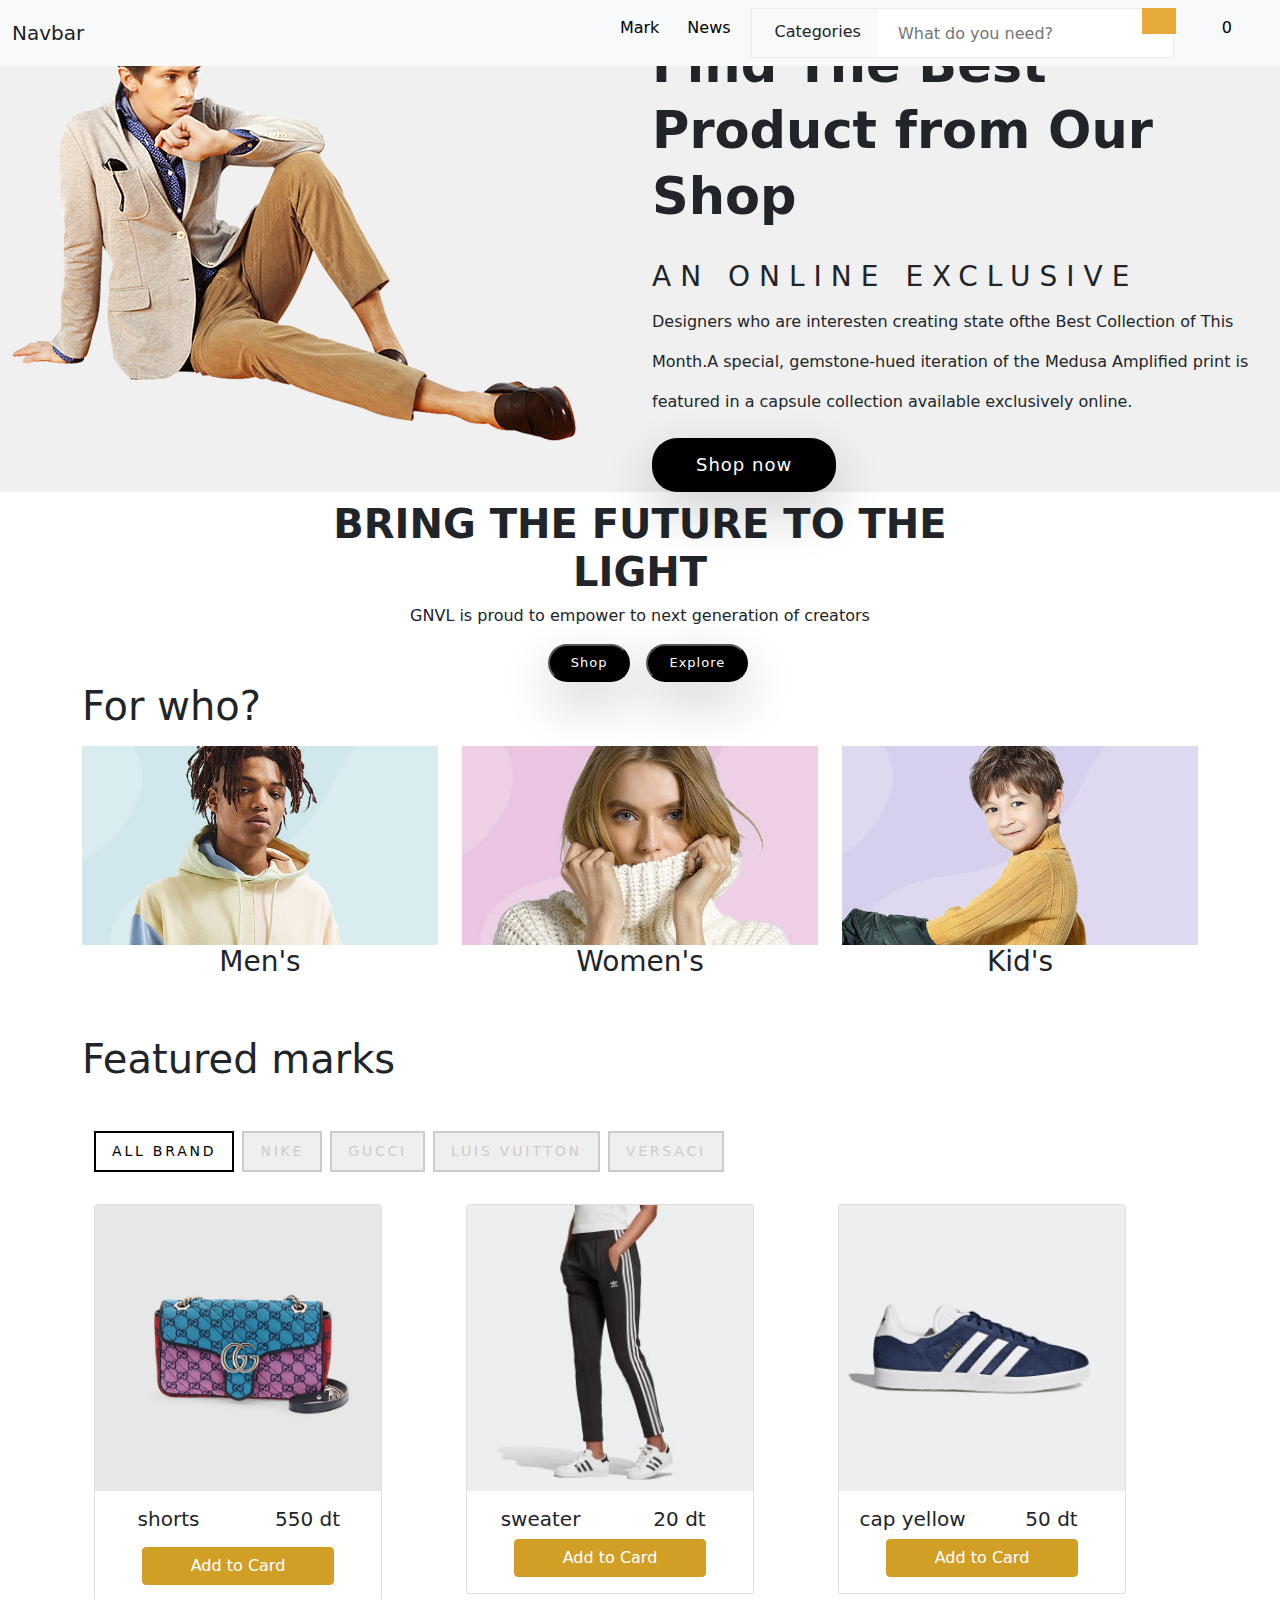
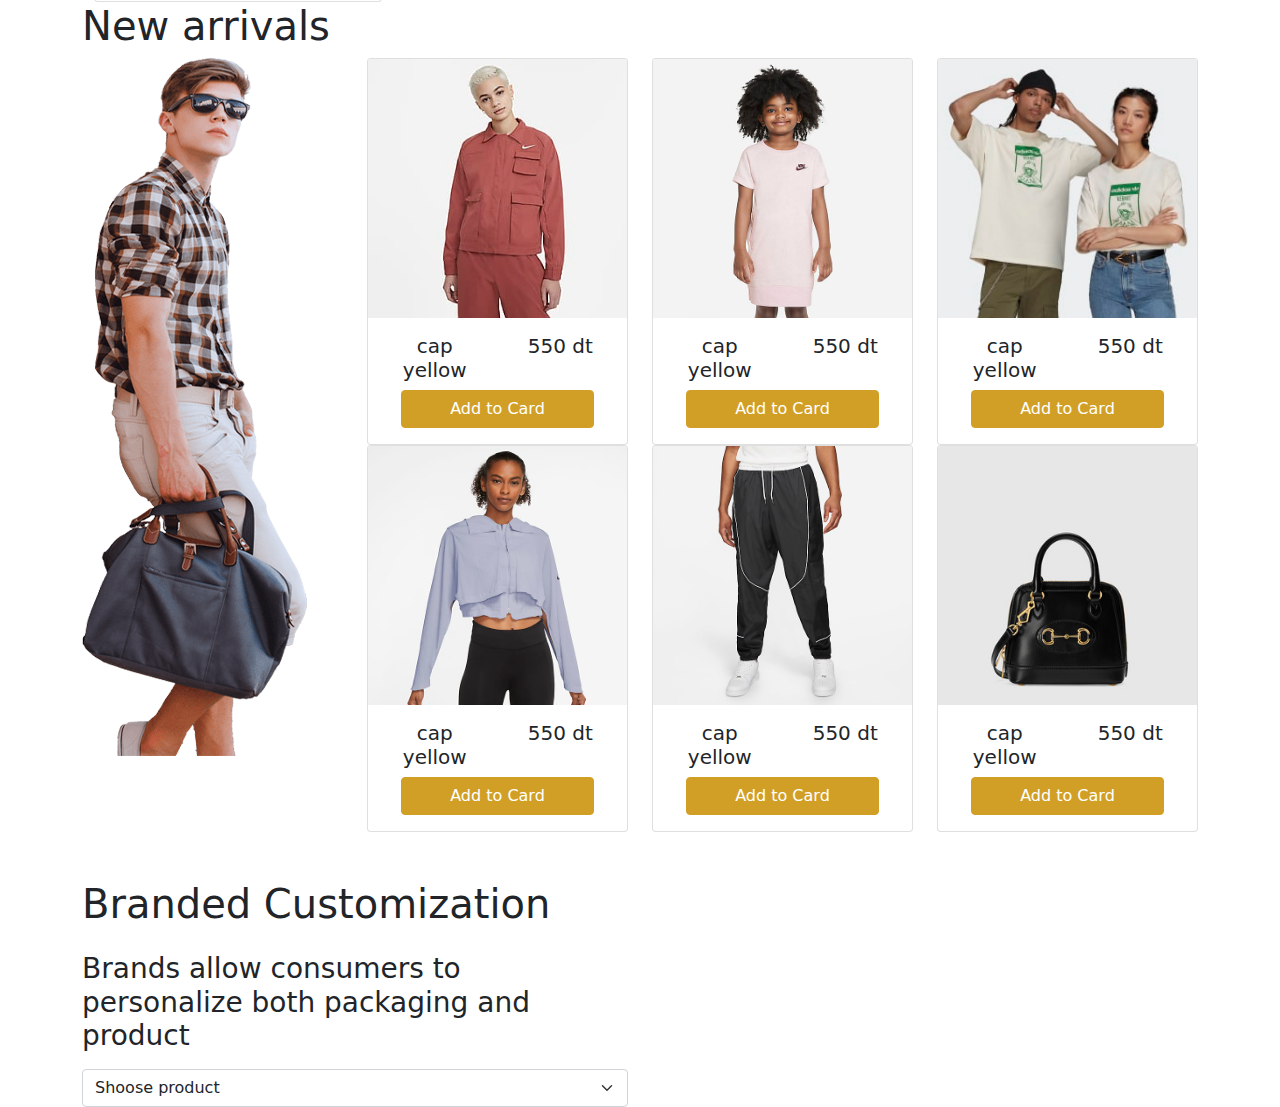
<file: index.html>
<!DOCTYPE html>
<html lang="en">
  <head>
    <meta charset="UTF-8" />
    <meta http-equiv="X-UA-Compatible" content="IE=edge" />
    <meta name="viewport" content="width=device-width, initial-scale=1.0" />
    <title>Shopping Card</title>
    <link rel="stylesheet" href="./bootstrap/bootstrap.css" />
    <link
      rel="stylesheet"
      href="https://cdnjs.cloudflare.com/ajax/libs/font-awesome/5.15.3/css/all.min.css"
      integrity="sha512-iBBXm8fW90+nuLcSKlbmrPcLa0OT92xO1BIsZ+ywDWZCvqsWgccV3gFoRBv0z+8dLJgyAHIhR35VZc2oM/gI1w=="
      crossorigin="anonymous"
    />
    <link
      rel="shortcut icon"
      href="./image/shopping-cart-solid.svg"
      type="image/x-icon"
    />
    <link rel="stylesheet" href="style.css" />
  </head>
  <body>
    <header>
      <!----------------------- Start Navbar ------------------->
      <nav class="navbar navbar-expand-lg navbar-light bg-light fixed-top">
        <div class="container-fluid">
          <a class="navbar-brand" href="#">Navbar</a>
          <button
            class="navbar-toggler"
            type="button"
            data-bs-toggle="collapse"
            data-bs-target="#navbarNavAltMarkup"
            aria-controls="navbarNavAltMarkup"
            aria-expanded="false"
            aria-label="Toggle navigation"
          >
            <span class="navbar-toggler-icon"></span>
          </button>
          <div class="collapse navbar-collapse" id="navbarNavAltMarkup">
            <div class="navbar-nav ms-auto">
              <a class="nav-link active" aria-current="page" href="#">Mark</a>
              <a class="nav-link linkk" aria-current="page" href="#">News</a>

              <div class="advanced-search">
                <button type="button" class="category-btn">Categories</button>
                <div class="input-group">
                  <input type="text" placeholder="What do you need?" />
                  <button type="button">
                    <i class="fas fa-search"></i>
                  </button>
                </div>
              </div>

              <a class="nav-link linnk" href="#"
                ><i class="fas fa-heart"></i
              ></a>
              <a class="nav-link linnk" href="shop.html"
                ><i class="fas fa-shopping-cart"></i> <span>0</span></a
              >
              <a class="nav-link linnk" href="#"
                ><i class="fas fa-user-circle"></i
              ></a>
            </div>
          </div>
        </div>
      </nav>
      <!----------------------- End Navbar ------------------->
    </header>
    <main>
      <!---------------------------------- Start Section one  ---------------------->
      <div class="container-fluid box-one">
        <div class="row">
          <div class="col-md-6 col-sm-12 col-12">
            <img
              class="img-1 image-fluid"
              src="./image/latest-man.png"
              alt=""
            />
          </div>
          <div class="col-md-6 item-one">
            <h1>Find The Best Product from Our Shop</h1>
            <h3>AN ONLINE EXCLUSIVE</h3>
            <p>
              Designers who are interesten creating state ofthe Best Collection
              of This Month.A special, gemstone-hued iteration of the Medusa
              Amplified print is featured in a capsule collection available
              exclusively online.
            </p>
            <a href="#" class="black-btn">Shop now</a>
          </div>
        </div>
      </div>
      <!---------------------------------- End Section one  ------------------------>

      <!---------------------------------- Start Section two  ------------------------>
      <div class="container">
        <div class="col-md-12 col-sm-12 col-12 text-center title-one mt-2">
          <h1>
            BRING THE FUTURE TO THE <br />
            LIGHT
          </h1>
          <p>GNVL is proud to empower to next generation of creators</p>
          <div class="d-flex justify-content-center">
            <button class="black-btn explore">Shop</button>

            <button class="black-btn explore">Explore</button>
          </div>
        </div>
      </div>
      <!---------------------------------- End Section two  ------------------------>
      <!---------------------------------- Start Section three  ---------------------->
      <div class="container">
        <div class="col-ms-12 mb-3">
          <h1>For who?</h1>
        </div>
        <div class="row text-center">
          <div class="col-md-4">
            <img src="./image/banner-1.jpg" class="image-fluid w-100" alt="" />
            <h3>Men's</h3>
          </div>
          <div class="col-md-4">
            <img src="./image/banner-2.jpg" class="image-fluid w-100" alt="" />
            <h3>Women's</h3>
          </div>
          <div class="col-md-4">
            <img src="./image/banner-3.jpg" class="image-fluid w-100" alt="" />
            <h3>Kid's</h3>
          </div>
        </div>
      </div>
      <!---------------------------------- End Section  three --------------------->
      <!---------------------------------- Start Section  four --------------------->
      <div class="container">
        <div class="col-md-12 my-5">
          <h1>Featured marks</h1>
        </div>
      </div>
      <!----------------------Start brand------------>
      <div class="container text-align-center">
        <div class="container">
          <ul
            class="nav nav-pills site-tab-nav mb-3"
            id="pills-tab"
            role="tablist"
          >
            <li class="nav-item me-2" role="presentation">
              <button
                class="nav-link active mb-3"
                id="pills-all"
                data-bs-toggle="pill"
                data-bs-target="#pills-alll"
                type="button"
                role="tab"
                aria-controls="pills-home"
                aria-selected="true"
              >
                All brand
              </button>
            </li>
            <li class="nav-item me-2" role="presentation">
              <button
                class="nav-link mb-3"
                id="pills-nike"
                data-bs-toggle="pill"
                data-bs-target="#pills-nikee"
                type="button"
                role="tab"
                aria-controls="pills-profile"
                aria-selected="false"
              >
                Nike
              </button>
            </li>
            <li class="nav-item" role="presentation">
              <button
                class="nav-link me-2 mb-3"
                id="pills-gucci"
                data-bs-toggle="pill"
                data-bs-target="#pills-guccii"
                type="button"
                role="tab"
                aria-controls="pills-contact"
                aria-selected="false"
              >
                Gucci
              </button>
            </li>
            <li class="nav-item" role="presentation">
              <button
                class="nav-link me-2 mb-3"
                id="pills-luis"
                data-bs-toggle="pill"
                data-bs-target="#pills-luiss"
                type="button"
                role="tab"
                aria-controls="pills-contact"
                aria-selected="false"
              >
                Luis Vuitton
              </button>
            </li>
            <li class="nav-item" role="presentation">
              <button
                class="nav-link mb-3"
                id="pills-versaci"
                data-bs-toggle="pill"
                data-bs-target="#pills-versacii"
                type="button"
                role="tab"
                aria-controls="pills-contact"
                aria-selected="false"
              >
                Versaci
              </button>
            </li>
          </ul>
          <!-------------------Start brand  --------------->
          <div class="tab-content" id="pills-tabContent">
            <!-------------------------Start all Brand  ---------->
            <div
              class="tab-pane fade show active"
              id="pills-alll"
              role="tabpanel"
              aria-labelledby="pills-all"
            >
              <div class="row">
                <!-- ---card 1 ---->
                <div class="col-md-4">
                  <!-- card 1 -->
                  <div class="card" style="width: 18rem">
                    <img
                      src="./image/360_443497_2UZIN_4165_001_100_0000_Light-Sac-paule-GGMarmont-Multicolor-petite-taille.jpg"
                      class="card-img-top"
                      alt="..."
                    />
                    <div class="card-body text-center">
                      <div class="row">
                        <div class="col-md-6">
                          <h5 class="card-title">shorts</h5>
                        </div>
                        <div class="col-md-6">
                          <h5 class="card-title">550 dt</h5>
                        </div>
                      </div>

                      <a href="#" class="btn btn-brand mt-2 px-5 add-cart"
                        >Add to Card</a
                      >
                    </div>
                  </div>
                </div>
                <!-----Card 2  -->
                <div class="col-md-4">
                  <!-- card 1 -->
                  <div class="card" style="width: 18rem">
                    <img
                      src="./image/Pantalon_de_survetement_Primeblue_SST_Noir_GD2361_21_model.jpg"
                      class="card-img-top"
                      alt="..."
                    />
                    <div class="card-body text-center">
                      <div class="row">
                        <div class="col-md-6">
                          <h5 class="card-title">sweater</h5>
                        </div>
                        <div class="col-md-6">
                          <h5 class="card-title">20 dt</h5>
                        </div>
                      </div>

                      <a href="#" class="btn btn-brand px-5 add-cart"
                        >Add to Card</a
                      >
                    </div>
                  </div>
                </div>
                <!-- --card 3 -->
                <div class="col-md-4">
                  <!-- card 1 -->
                  <div class="card" style="width: 18rem">
                    <img
                      src="./image/Chaussure_Gazelle_Bleu_BB5478_01_standard.png"
                      class="card-img-top"
                      alt="..."
                    />
                    <div class="card-body text-center">
                      <div class="row">
                        <div class="col-md-6">
                          <h5 class="card-title">cap yellow</h5>
                        </div>
                        <div class="col-md-6">
                          <h5 class="card-title">50 dt</h5>
                        </div>
                      </div>

                      <a href="#" class="btn btn-brand px-5 add-cart"
                        >Add to Card</a
                      >
                    </div>
                  </div>
                </div>
              </div>
            </div>
            <!-------------------------end all Brand  ---------->
            <!-------------------------Start Nike Brand  ---------->
            <div
              class="tab-pane fade"
              id="pills-nikee"
              role="tabpanel"
              aria-labelledby="pills-nike"
            >
              <div class="row">
                <!-- ---card 1 ---->
                <div class="col-md-4">
                  <!-- card 1 -->
                  <div class="card" style="width: 18rem">
                    <img
                      src="./image/product1.png"
                      class="card-img-top"
                      alt="..."
                    />
                    <div class="card-body text-center">
                      <div class="row">
                        <div class="col-md-6">
                          <h5 class="card-title">shorts</h5>
                        </div>
                        <div class="col-md-6">
                          <h5 class="card-title">550 dt</h5>
                        </div>
                      </div>

                      <a href="#" class="btn btn-brand mt-2 px-5"
                        >Add to Card</a
                      >
                    </div>
                  </div>
                </div>
                <!-----Card 2  -->
                <div class="col-md-4">
                  <!-- card 1 -->
                  <div class="card" style="width: 18rem">
                    <img
                      src="./image/product2.png"
                      class="card-img-top"
                      alt="..."
                    />
                    <div class="card-body text-center">
                      <div class="row">
                        <div class="col-md-6">
                          <h5 class="card-title">sweater</h5>
                        </div>
                        <div class="col-md-6">
                          <h5 class="card-title">550 dt</h5>
                        </div>
                      </div>

                      <a href="#" class="btn btn-brand mt-2 px-5"
                        >Add to Card</a
                      >
                    </div>
                  </div>
                </div>
                <!-- --card 3 -->
                <div class="col-md-4">
                  <!-- card 1 -->
                  <div class="card" style="width: 18rem">
                    <img
                      src="./image/product-5.jpg"
                      class="card-img-top"
                      alt="..."
                    />
                    <div class="card-body text-center">
                      <div class="row">
                        <div class="col-md-6">
                          <h5 class="card-title">cap yellow</h5>
                        </div>
                        <div class="col-md-6">
                          <h5 class="card-title">550 dt</h5>
                        </div>
                      </div>

                      <a href="#" class="btn btn-brand px-5">Add to Card</a>
                    </div>
                  </div>
                </div>
              </div>
            </div>
            <!-------------------------End Nike Brand  ---------->
            <!-------------------------Start gucci Brand  ---------->
            <div
              class="tab-pane fade"
              id="pills-guccii"
              role="tabpanel"
              aria-labelledby="pills-gucci"
            >
              <div class="row">
                <!-- ---card 1 ---->
                <div class="col-md-4">
                  <!-- card 1 -->
                  <div class="card" style="width: 18rem">
                    <img
                      src="./image/product-6.jpg"
                      class="card-img-top"
                      alt="..."
                    />
                    <div class="card-body text-center">
                      <div class="row">
                        <div class="col-md-6">
                          <h5 class="card-title">shorts</h5>
                        </div>
                        <div class="col-md-6">
                          <h5 class="card-title">550 dt</h5>
                        </div>
                      </div>

                      <a href="#" class="btn btn-brand mt-2 px-5"
                        >Add to Card</a
                      >
                    </div>
                  </div>
                </div>
                <!-----Card 2  -->
                <div class="col-md-4">
                  <!-- card 1 -->
                  <div class="card" style="width: 18rem">
                    <img
                      src="./image/man-3.jpg"
                      class="card-img-top"
                      alt="..."
                    />
                    <div class="card-body text-center">
                      <div class="row">
                        <div class="col-md-6">
                          <h5 class="card-title">sweater</h5>
                        </div>
                        <div class="col-md-6">
                          <h5 class="card-title">550 dt</h5>
                        </div>
                      </div>

                      <a href="#" class="btn btn-brand px-5">Add to Card</a>
                    </div>
                  </div>
                </div>
                <!-- --card 3 -->
                <div class="col-md-4">
                  <!-- card 1 -->
                  <div class="card" style="width: 18rem">
                    <img
                      src="./image/popular2.png"
                      class="card-img-top"
                      alt="..."
                    />
                    <div class="card-body text-center">
                      <div class="row">
                        <div class="col-md-6">
                          <h5 class="card-title">cap yellow</h5>
                        </div>
                        <div class="col-md-6">
                          <h5 class="card-title">550 dt</h5>
                        </div>
                      </div>

                      <a href="#" class="btn btn-brand px-5">Add to Card</a>
                    </div>
                  </div>
                </div>
              </div>
            </div>
            <!-------------------------End gucci Brand  ---------->
            <!-------------------------Start luis Brand  ---------->
            <div
              class="tab-pane fade"
              id="pills-luiss"
              role="tabpanel"
              aria-labelledby="pills-luis"
            >
              <div class="row">
                <!-- ---card 1 ---->
                <div class="col-md-4">
                  <!-- card 1 -->
                  <div class="card" style="width: 18rem">
                    <img
                      src="./image/man-1.jpg"
                      class="card-img-top"
                      alt="..."
                    />
                    <div class="card-body text-center">
                      <div class="row">
                        <div class="col-md-6">
                          <h5 class="card-title">shorts</h5>
                        </div>
                        <div class="col-md-6">
                          <h5 class="card-title">550 dt</h5>
                        </div>
                      </div>

                      <a href="#" class="btn btn-brand mt-2 px-5"
                        >Add to Card</a
                      >
                    </div>
                  </div>
                </div>
                <!-----Card 2  -->
                <div class="col-md-4">
                  <!-- card 1 -->
                  <div class="card" style="width: 18rem">
                    <img
                      src="./image/man-4.jpg"
                      class="card-img-top"
                      alt="..."
                    />
                    <div class="card-body text-center">
                      <div class="row">
                        <div class="col-md-6">
                          <h5 class="card-title">sweater</h5>
                        </div>
                        <div class="col-md-6">
                          <h5 class="card-title">550 dt</h5>
                        </div>
                      </div>

                      <a href="#" class="btn btn-brand mt-2 px-5"
                        >Add to Card</a
                      >
                    </div>
                  </div>
                </div>
                <!-- --card 3 -->
                <div class="col-md-4">
                  <!-- card 1 -->
                  <div class="card" style="width: 18rem">
                    <img
                      src="./image/women-4.jpg"
                      class="card-img-top"
                      alt="..."
                    />
                    <div class="card-body text-center">
                      <div class="row">
                        <div class="col-md-6">
                          <h5 class="card-title">cap yellow</h5>
                        </div>
                        <div class="col-md-6">
                          <h5 class="card-title">550 dt</h5>
                        </div>
                      </div>

                      <a href="#" class="btn btn-brand px-5">Add to Card</a>
                    </div>
                  </div>
                </div>
              </div>
            </div>
            <!-------------------------End luis Brand  ---------->
            <!-------------------------Start versaci Brand  ---------->
            <div
              class="tab-pane fade"
              id="pills-versacii"
              role="tabpanel"
              aria-labelledby="pills-versaci"
            >
              <div class="row">
                <!-- ---card 1 ---->
                <div class="col-md-4">
                  <!-- card 1 -->
                  <div class="card" style="width: 22rem">
                    <img
                      src="./image/air-max-2090-womens-shoe-nk9ZbX.jfif"
                      class="card-img-top"
                      alt="..."
                    />
                    <div class="card-body text-center">
                      <div class="row">
                        <div class="col-md-6">
                          <h5 class="card-title">shorts</h5>
                        </div>
                        <div class="col-md-6">
                          <h5 class="card-title">550 dt</h5>
                        </div>
                      </div>

                      <a href="#" class="btn btn-brand mt-2 px-5"
                        >Add to Card</a
                      >
                    </div>
                  </div>
                </div>
                <!-----Card 2  -->
                <div class="col-md-4">
                  <!-- card 1 -->
                  <div class="card" style="width: 18rem">
                    <img
                      src="./image/man-2.jpg"
                      class="card-img-top"
                      alt="..."
                    />
                    <div class="card-body text-center">
                      <div class="row">
                        <div class="col-md-6">
                          <h5 class="card-title">sweater</h5>
                        </div>
                        <div class="col-md-6">
                          <h5 class="card-title">550 dt</h5>
                        </div>
                      </div>

                      <a href="#" class="btn btn-brand mt-2 px-5"
                        >Add to Card</a
                      >
                    </div>
                  </div>
                </div>
                <!-- --card 3 -->
                <div class="col-md-4">
                  <!-- card 1 -->
                  <div class="card" style="width: 18rem">
                    <img
                      src="./image/women-1.jpg"
                      class="card-img-top"
                      alt="..."
                    />
                    <div class="card-body text-center">
                      <div class="row">
                        <div class="col-md-6">
                          <h5 class="card-title">cap yellow</h5>
                        </div>
                        <div class="col-md-6">
                          <h5 class="card-title">550 dt</h5>
                        </div>
                      </div>

                      <a href="#" class="btn btn-brand px-5">Add to Card</a>
                    </div>
                  </div>
                </div>
              </div>
            </div>
            <!-------------------------End versaci Brand  ---------->
          </div>
          <!-------------------Start brand  --------------->
          <!-- --------------------------------------End Tabs --------------------->
        </div>
      </div>
      <!---------------------------------- End Section  four --------------------->
      <!---------------------------------- Start Section  five --------------------->
      <div class="container">
        <div class="col-md-12 col-sm-12 col-12">
          <h1>New arrivals</h1>
        </div>
        <div class="row">
          <div class="col-md-3">
            <img src="./image/card-man.png" alt="" />
          </div>
          <div class="col-md-9">
            <div class="row">
              <div class="col-md-4 col-sm-12 col-12">
                <!-- card 1 -->
                <div class="card">
                  <img
                    src="./image/sportswear-swoosh-womens-woven-jacket-1b4wg6.jfif"
                    class="card-img-top w-100"
                    alt="..."
                  />
                  <div class="card-body text-center">
                    <div class="row">
                      <div class="col-md-6">
                        <h5 class="card-title">cap yellow</h5>
                      </div>
                      <div class="col-md-6">
                        <h5 class="card-title">550 dt</h5>
                      </div>
                    </div>

                    <a href="#" class="btn btn-brand px-5">Add to Card</a>
                  </div>
                </div>
                <!-- -----------Card 2------ -->
                <div class="card">
                  <img
                    src="./image/run-division-womens-transform-running-jacket-M2fn7X.jfif"
                    class="card-img-top w-100"
                    alt="..."
                  />
                  <div class="card-body text-center">
                    <div class="row">
                      <div class="col-md-6">
                        <h5 class="card-title">cap yellow</h5>
                      </div>
                      <div class="col-md-6">
                        <h5 class="card-title">550 dt</h5>
                      </div>
                    </div>

                    <a href="#" class="btn btn-brand px-5">Add to Card</a>
                  </div>
                </div>
                <!-- ----------------end card 2 -->
              </div>
              <div class="col-md-4 col-sm-12 col-12">
                <!-- card 1 -->
                <div class="card">
                  <img
                    src="./image/sportswear-little-kids-dress-41dgnM.jfif"
                    class="card-img-top w-100"
                    alt="..."
                  />
                  <div class="card-body text-center">
                    <div class="row">
                      <div class="col-md-6">
                        <h5 class="card-title">cap yellow</h5>
                      </div>
                      <div class="col-md-6">
                        <h5 class="card-title">550 dt</h5>
                      </div>
                    </div>

                    <a href="#" class="btn btn-brand px-5">Add to Card</a>
                  </div>
                </div>
                <!------------  ------>
                <div class="card">
                  <img
                    src="./image/throwback-mens-basketball-pants-3cmwhW.jfif"
                    class="card-img-top w-100"
                    alt="..."
                  />
                  <div class="card-body text-center">
                    <div class="row">
                      <div class="col-md-6">
                        <h5 class="card-title">cap yellow</h5>
                      </div>
                      <div class="col-md-6">
                        <h5 class="card-title">550 dt</h5>
                      </div>
                    </div>

                    <a href="#" class="btn btn-brand px-5">Add to Card</a>
                  </div>
                </div>
                <!-- -------------- -->
              </div>
              <div class="col-md-4 col-sm-12 col-12">
                <!-- card 1 -->
                <div class="card">
                  <img
                    src="./image/GQ4152_000_plp_model (1).jpg"
                    class="card-img-top w-100"
                    alt="..."
                  />
                  <div class="card-body text-center">
                    <div class="row">
                      <div class="col-md-6">
                        <h5 class="card-title">cap yellow</h5>
                      </div>
                      <div class="col-md-6">
                        <h5 class="card-title">550 dt</h5>
                      </div>
                    </div>

                    <a href="#" class="btn btn-brand px-5">Add to Card</a>
                  </div>
                </div>
                <!-- --------- ------>
                <div class="card">
                  <img
                    src="./image/640716_0YK0G_1000_001_065_0000_Light-Mini-sac-main-Gucci-Horsebit1955.jpg"
                    class="card-img-top w-100"
                    alt="..."
                  />
                  <div class="card-body text-center">
                    <div class="row">
                      <div class="col-md-6">
                        <h5 class="card-title">cap yellow</h5>
                      </div>
                      <div class="col-md-6">
                        <h5 class="card-title">550 dt</h5>
                      </div>
                    </div>

                    <a href="#" class="btn btn-brand px-5">Add to Card</a>
                  </div>
                </div>
                <!---------------  -->
              </div>
            </div>
          </div>
        </div>
      </div>
      <!---------------------------------- End Section  five --------------------->
      <!---------------------------------- Start Section  Six --------------------->
      <div class="container">
        <div class="col-md-12 col-sm-12 col-12 mt-5">
          <h1>Branded Customization</h1>
        </div>
        <div class="row">
          <div class="col-md-6 box-item mt-3">
            <h3>
              Brands allow consumers to personalize both packaging and product
            </h3>
            <select
              class="form-select mt-3"
              aria-label="Default select example"
            >
              <option selected>Shoose product</option>
              <option value="1">Shirt</option>
              <option value="2">Sac</option>
              <option value="3">jackets</option>
            </select>
          </div>
          <div class="col-md-6"></div>
        </div>
      </div>
      <!---------------------------------- End Section  Six --------------------->
    </main>
    <!-------------- Script Js  -------------->
    <script src="./bootstrap/bootstrap.js"></script>
    <script src="./main.js"></script>
  </body>
</html>
</file>
<file: style.css>
.advanced-search {
	height: 50px;
	border: 1px solid #ebebeb;
}
.advanced-search .category-btn {
	max-width: 30%;
	float: left;
	background: transparent;
	border: none;
	padding-left: 23px;
	padding-top: 11px;
	padding-bottom: 13px;
	padding-right: 90px;
	font-size: 16px;
	color: #252525;
	position: relative;
}


 .navbar .nav-link{
     padding-left:20px !important;
     color: black !important;
 }
.linkk{
    padding-right: 20px !important;
}
 .advanced-search .input-group {
	max-width: 70%;
	height: 100%;
}

 .advanced-search .input-group input {
	width: 100%;
	height: 100%;
	border: none;
	font-size: 16px;
	color: #d1d1d1;
	padding-left: 20px;
}

 .advanced-search .input-group button {
	font-size: 16px;
	color: #ffffff;
	position: absolute;
	right: -3px;
	top: -1px;
	border: 1px solid #e7ab3c;
	background: #e7ab3c;
	padding: 12px 16px 12px;
	cursor: pointer;
}
.black-btn{
    background: #000;
    box-shadow: 0px 20px 50px 0px rgb(22 22 22 / 20%);
    transform: translateY(0px);
    cursor: pointer;
    display: inline-block;
    font-size: 18px;
    font-weight: 400;
    letter-spacing: 1px;
    line-height: 0;
    margin-bottom: 0;
    padding: 27px 44px;
    border-radius: 25px;
    color: white;
    text-decoration: none;
}
.box-one{
    background: #F0F0F0;
}
.item-one{
    margin-top: 2rem;
}
.item-one h1{
    font-size: 51px;
    line-height: 66px;
    font-weight: 700;
    margin-bottom: 30px;
}

.item-one h3{
    letter-spacing: 9px;
}
.item-one p{
    line-height: 40px;
}
/* ************Section two **********/
.title-one h1{
    font-weight: 900;
    
}
.explore{
    font-size: 13px;
    padding: 17px 21px !important;
    margin-left: 16px;
}
/* *********** *******************/
/*-------------- Menu  -------------*/
.title-menu h1{
    font-size: 3.5rem;
  font-weight: 300;
  line-height: 1.1;
  }
  .title-menu p{
    opacity: 1;
    color: #5e6e82;
    line-height: 38px;
      letter-spacing: 1px;
  
    font-size: 15px;
  }
  .menu-chicken img{
    width: 100px;
  border-radius: 50%;
  }
  .menuu h5{
    font-weight: bold;
  }
  .menuu .menu-price{
    font-size: 24px;
    color: #ffc554;
  }
</file>
